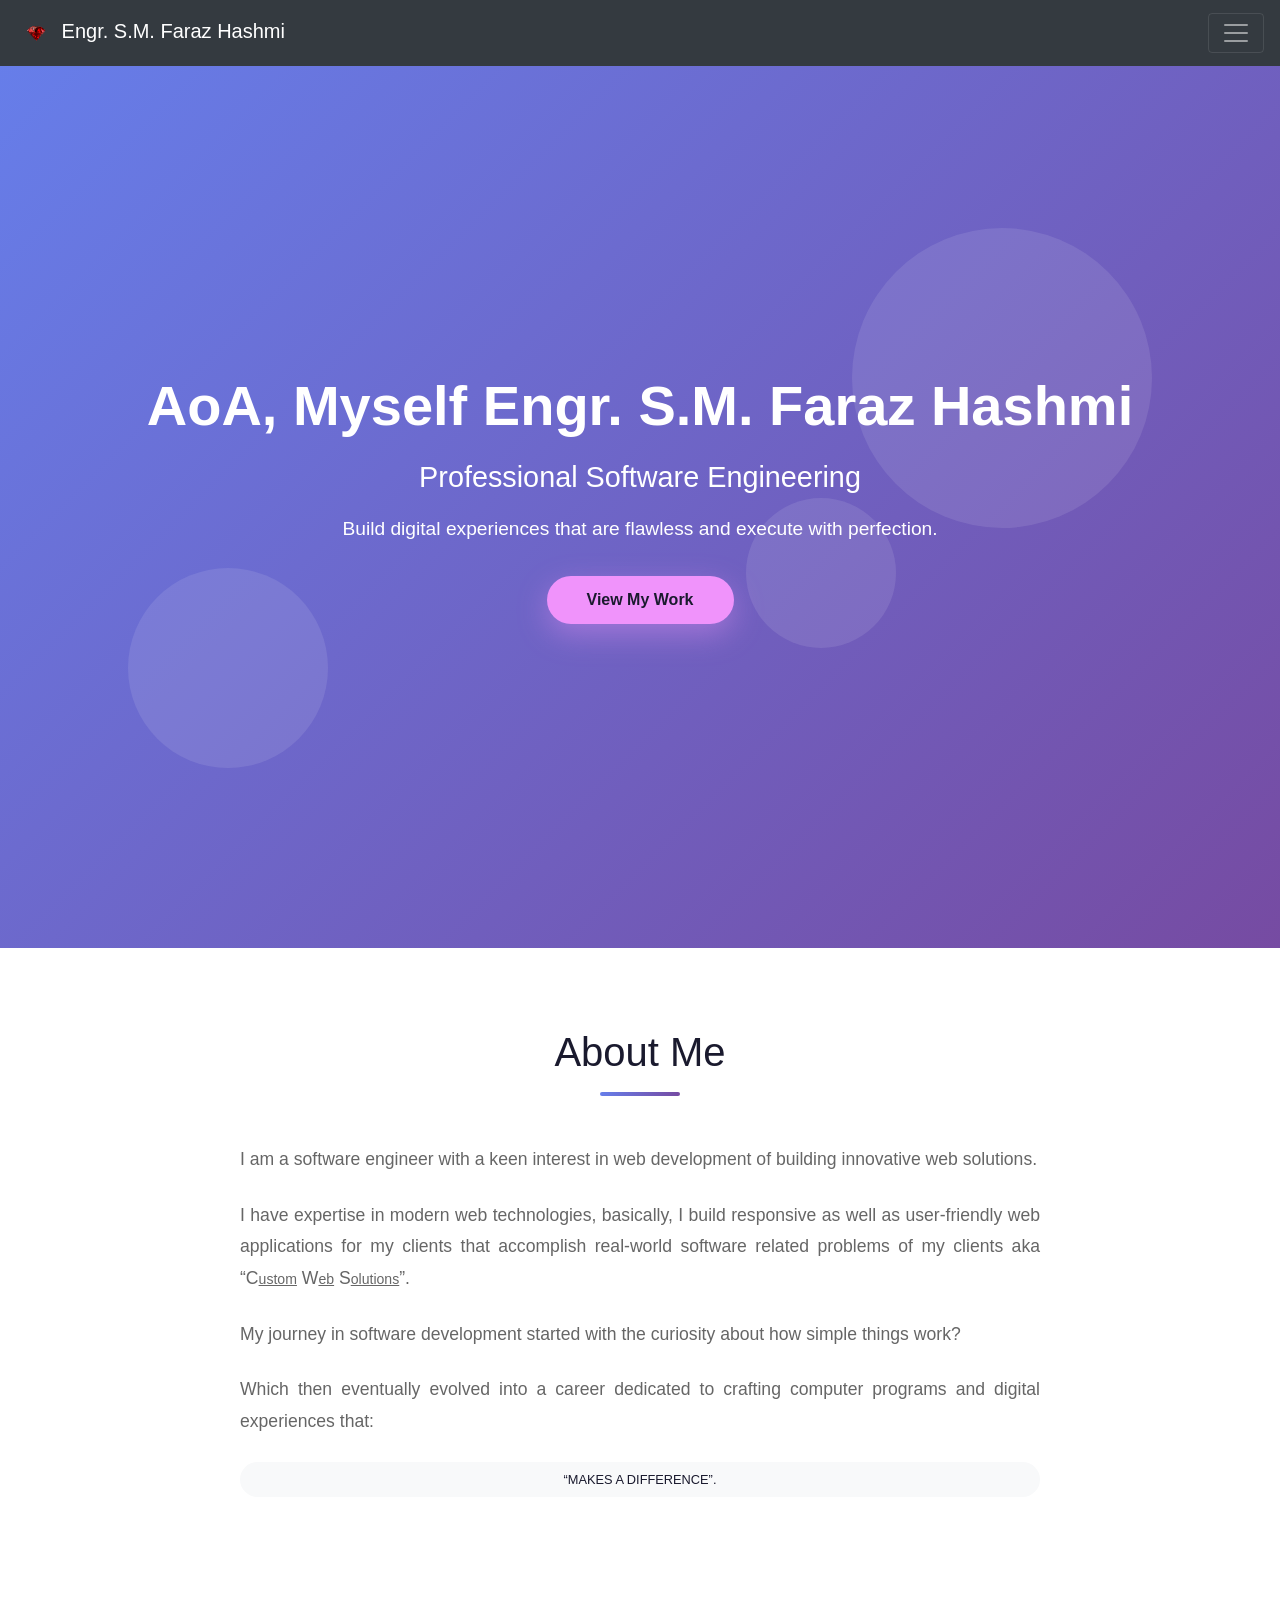
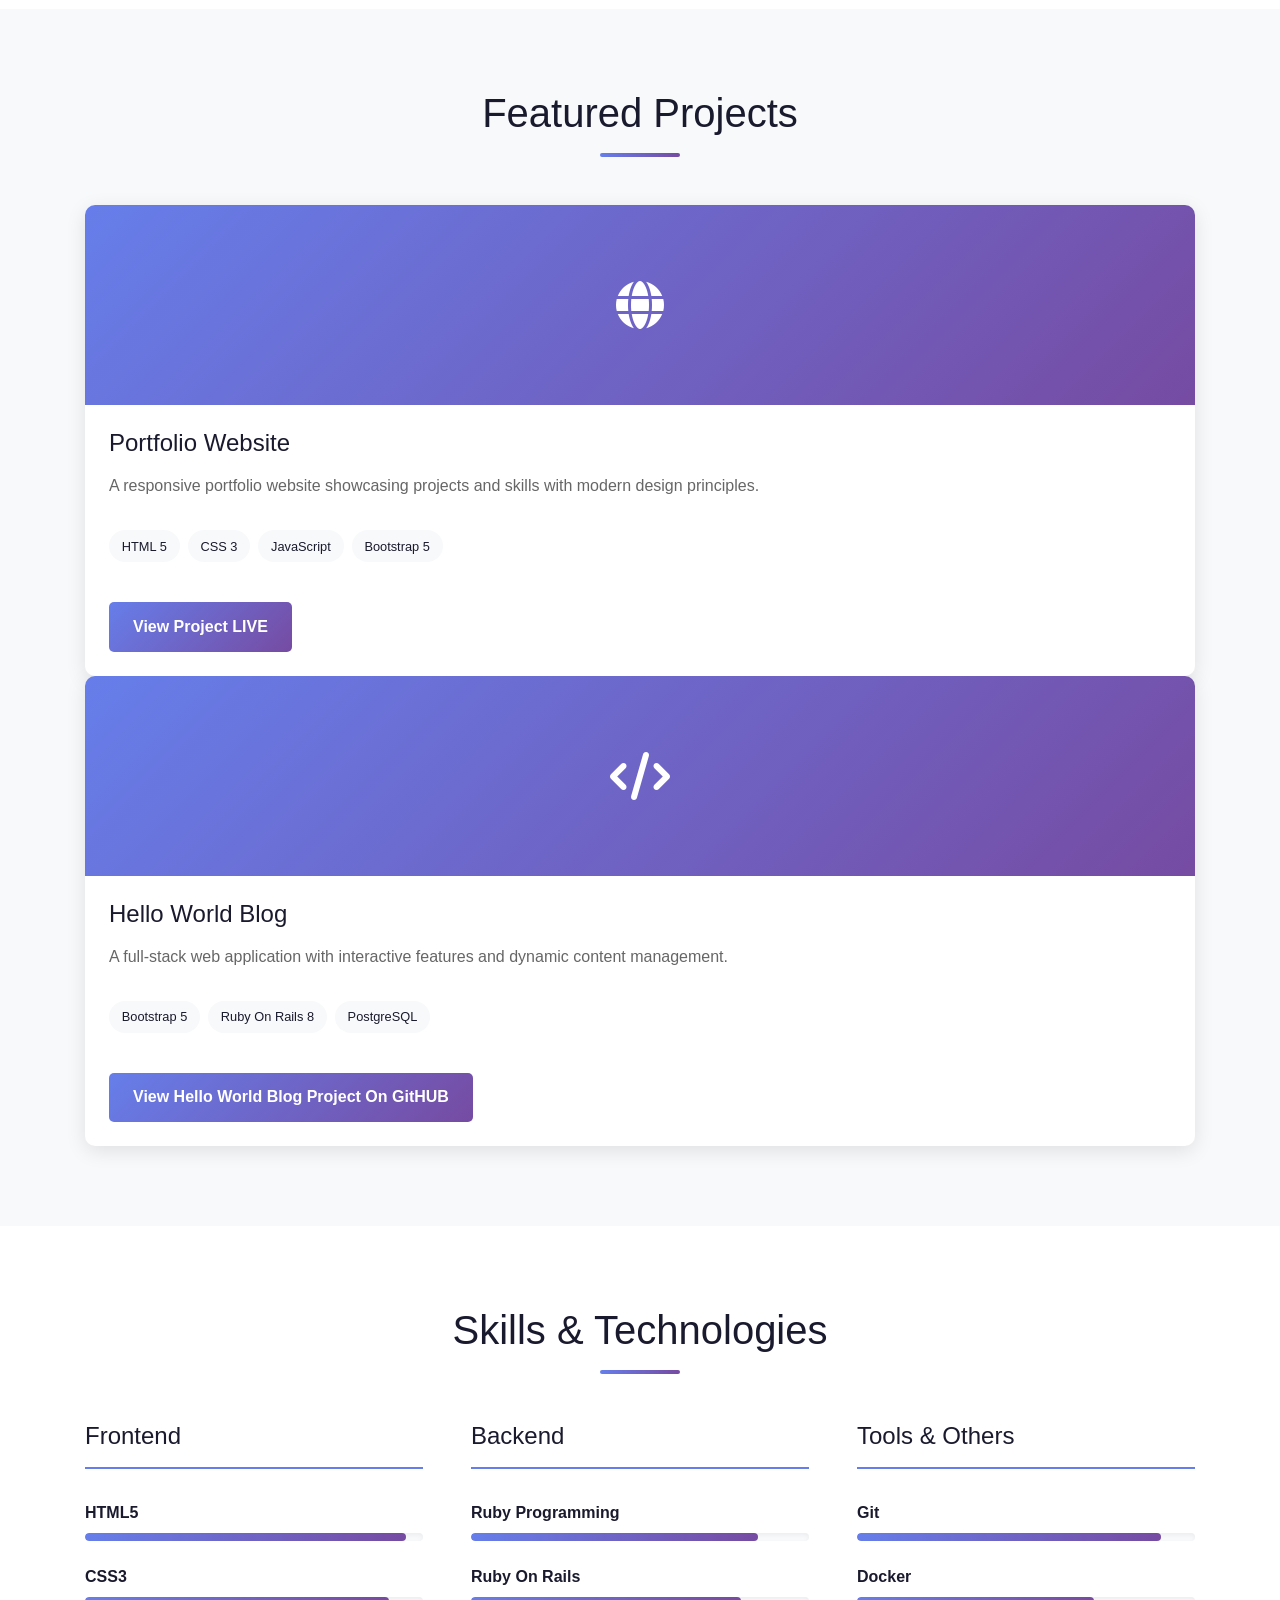
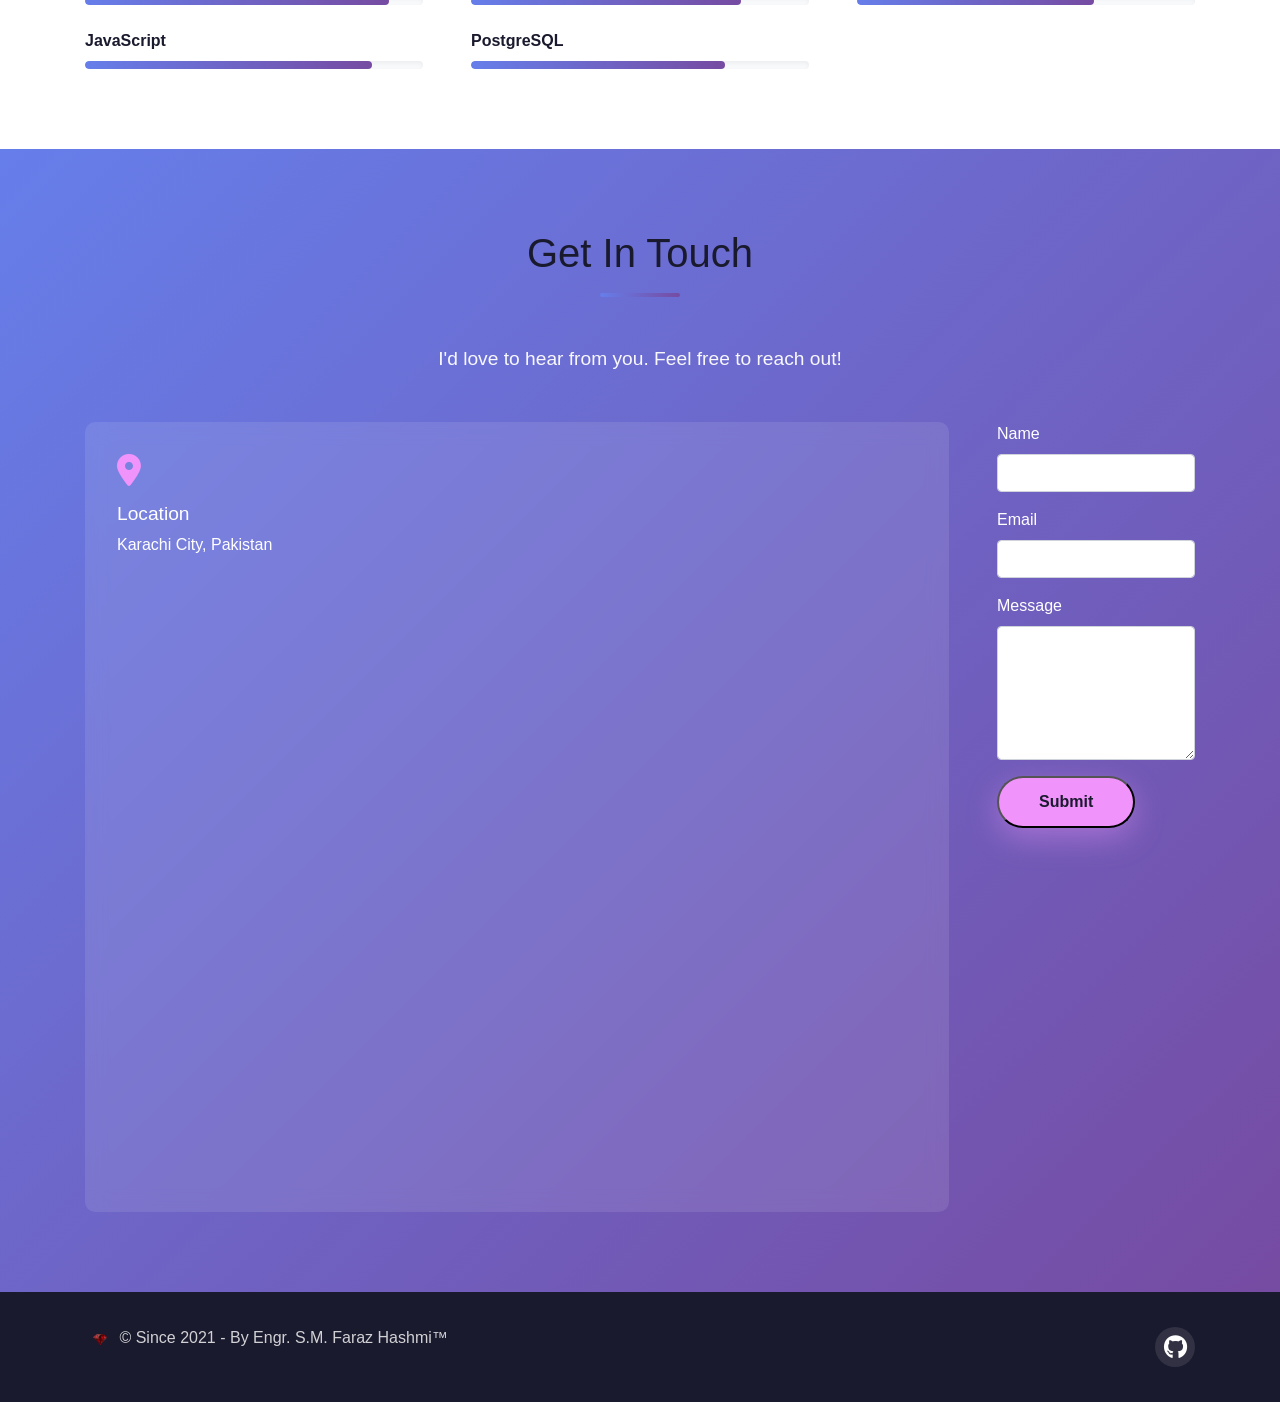
<file: index.html>
<!DOCTYPE html>
<html lang="en">
<head>
<link rel="icon" type="image/png" href="assets/img/favicon.ico" />
<meta charset="UTF-8">
<meta name="viewport" content="width=device-width, initial-scale=1.0">
<meta name="google-site-verification" content="mifE3t_e6rdY3XOj7FXu6hc9wJaZMmWQ22HNijs38Pg" />
<meta property="og:title" content="Engr. S.M. Faraz Hashmi - Professional Software Engineering" />
<meta property="og:description" content="AOA, This is my Professional portfolio with my technical experties and a project showcase." />
<meta property="og:url" content="https://engrfarazhashmi.pages.dev/" />
<meta content="Engr. S.M. Faraz Hashmi" name="author"/>
<meta name="description" content="AOA, Myself Engr. S.M. Faraz Hashmi, a Professional SE with years of experience. This is my Professional portfolio with my technical experties and a project showcase." />
<title>Engr. S.M. Faraz Hashmi - Professional Software Engineer</title>
<link rel="stylesheet" href="assets/css/styles.css">
<link rel="stylesheet" href="https://cdnjs.cloudflare.com/ajax/libs/font-awesome/6.5.1/css/all.min.css">
<link rel="stylesheet" href="https://cdn.jsdelivr.net/npm/bootstrap@4.0.0/dist/css/bootstrap.min.css" integrity="sha384-Gn5384xqQ1aoWXA+058RXPxPg6fy4IWvTNh0E263XmFcJlSAwiGgFAW/dAiS6JXm" crossorigin="anonymous"><!-- Google tag (gtag.js) -->
<script async src="https://www.googletagmanager.com/gtag/js?id=G-2KD6W65TCL"></script>
<script>
  window.dataLayer = window.dataLayer || [];
  function gtag(){dataLayer.push(arguments);}
  gtag('js', new Date());

  gtag('config', 'G-2KD6W65TCL');
</script>
<!-- Google Tag Manager -->
<script>(function(w,d,s,l,i){w[l]=w[l]||[];w[l].push({'gtm.start':
new Date().getTime(),event:'gtm.js'});var f=d.getElementsByTagName(s)[0],
j=d.createElement(s),dl=l!='dataLayer'?'&l='+l:'';j.async=true;j.src=
'https://www.googletagmanager.com/gtm.js?id='+i+dl;f.parentNode.insertBefore(j,f);
})(window,document,'script','dataLayer','GTM-NWMS3DHG');</script>
<!-- End Google Tag Manager -->
<script type="application/ld+json">
{
  "@context": "https://schema.org",
  "@graph": [
    {
      "@type": "Person",
      "@id": "https://engrfarazhashmi.pages.dev/",
      "name": "Engr. S.M. Faraz Hashmi",
      "jobTitle": "Software Engineer",
      "description": "I am Professional Software Engineer with specialization in the development of custom full-stack, responsive web solutions, and web applications. Living in the HEART of Karachi City of Country Pakistan. I build flawless, production-ready digital experiences that solve real-world technical challenges using technology such as Ruby on Rails, JavaScript, and PostgreSQL.",
      "url": "https://engrfarazhashmi.pages.dev/",
      "address": {
        "@type": "PostalAddress",
        "addressLocality": "Karachi",
        "addressRegion": "Sindh",
        "addressCountry": "PK"
      },
      "knowsAbout": [
        "Software Engineering",
        "Web Development",
        "Full-Stack Development",
        "Ruby on Rails",
        "Ruby Programming",
        "JavaScript",
        "HTML5",
        "CSS3",
        "Bootstrap 5",
        "PostgreSQL",
        "Docker",
        "Git"
      ],
      "sameAs": [
        "https://github.com/engrfarazhashmikhi/",
      ]
    },
    {
      "@type": "ProfilePage",
      "@id": "https://pages.dev#webpage",
      "url": "https://pages.dev",
      "name": "Engr. S.M. Faraz Hashmi - Professional Software Engineer Portfolio",
      "about": {
        "@id": "https://engrfarazhashmi.pages.dev/"
      },
      "mainEntity": {
        "@id": "https://engrfarazhashmi.pages.dev/"
      }
    }
  ]
}
</script>
</head>
<body class="pt-5">
  <!-- Google Tag Manager (noscript) -->
<noscript><iframe src="https://www.googletagmanager.com/ns.html?id=GTM-NWMS3DHG"
height="0" width="0" style="display:none;visibility:hidden"></iframe></noscript>
<!-- End Google Tag Manager (noscript) -->
<script src="https://code.jquery.com/jquery-3.2.1.slim.min.js" integrity="sha384-KJ3o2DKtIkvYIK3UENzmM7KCkRr/rE9/Qpg6aAZGJwFDMVNA/GpGFF93hXpG5KkN" crossorigin="anonymous"></script>
<script src="https://cdn.jsdelivr.net/npm/popper.js@1.12.9/dist/umd/popper.min.js" integrity="sha384-ApNbgh9B+Y1QKtv3Rn7W3mgPxhU9K/ScQsAP7hUibX39j7fakFPskvXusvfa0b4Q" crossorigin="anonymous"></script>
<script src="https://cdn.jsdelivr.net/npm/bootstrap@4.0.0/dist/js/bootstrap.min.js" integrity="sha384-JZR6Spejh4U02d8jOt6vLEHfe/JQGiRRSQQxSfFWpi1MquVdAyjUar5+76PVCmYl" crossorigin="anonymous"></script>
<script src="assets/js/script.js"></script>
  <main role="main">
<!-- Hero Section -->
    <header>
<section id="home" class="hero" role="banner">
<div class="hero-content">
<h1 class="hero-title">AoA, Myself Engr. S.M. Faraz Hashmi</h1>
<p class="hero-subtitle">Professional Software Engineering</p>
<p class="hero-description">Build digital experiences that are flawless and execute with perfection.
</p>
<a href="index.html#projects" class="cta-button">View My Work</a>
</div>
<div class="hero-animation">
<div class="floating-shape shape-1"></div>
<div class="floating-shape shape-2"></div>
<div class="floating-shape shape-3"></div>
</div>
</section>
<!-- Navbar Section START -->
<nav class="navbar navbar-dark bg-dark fixed-top" role="navigation">
  <a class="navbar-brand" href="index.html">
      <img src="assets/img/logo.png" alt="logo" class="navbar-logo" height="40" width="40">
      Engr. S.M. Faraz Hashmi</a>
  <button class="navbar-toggler" type="button" data-toggle="collapse" data-target="#navbarNavAltMarkup" aria-controls="navbarNavAltMarkup" aria-expanded="false" aria-label="Toggle navigation">
    <span class="navbar-toggler-icon"></span>
  </button>
  <div class="collapse navbar-collapse" id="navbarNavAltMarkup">
    <div class="navbar-nav">
      <div class="try">
      <a href="index.html#home" class="nav-link">Home</a>
      </div>
      <div class="try">
      <a href="index.html#about" class="nav-link">About</a>
      </div>
      <div class="try">
      <a href="index.html#projects" class="nav-link">Projects</a>
      </div>
      <div class="try">
      <a href="index.html#skills" class="nav-link">Skills</a>
      </div>
      <div class="try">
      <a href="index.html#contact" class="nav-link">Contact</a>
      </div>
    </div>
  </div>
</nav>
<!-- Navbar Section END -->
</header>
<!-- About Section -->
<section id="about" class="about">
<div class="container">
<h2 class="section-title">About Me</h2>
<div class="about-content">
<div class="about-text">
<p>I am a software engineer with a keen interest in web development of building innovative web solutions.</p>
<p>I have expertise in modern web technologies, basically, I build responsive as well as user-friendly web applications for my clients that accomplish real-world software related problems of my clients aka <q>C<small><u>ustom</u></small> W<small><u>eb</u></small> S<small><u>olutions</u></small></q>.</p>
<p>My journey in software development started with the curiosity about how simple things work?</p>
<p>Which then eventually evolved into a career dedicated to crafting computer programs and digital experiences that:</p>
<p class="text-center tag"><q class="">MAKES A DIFFERENCE</q>.</p>
</div>
</div>
</div>
</section>

<!-- Projects Section -->
<section id="projects" class="projects">
<div class="container">
<h2 class="section-title">Featured Projects</h2>
<div class="projects-grid">
<div class="project-card">
<div class="project-image">
<i class="fas fa-globe"></i>
</div>
<h3>Portfolio Website</h3>
<p>A responsive portfolio website showcasing projects and skills with modern design principles.</p>
<div class="project-tags">
<span class="tag">HTML 5</span>
<span class="tag">CSS 3</span>
<span class="tag">JavaScript</span>
<span class="tag">Bootstrap 5</span>
</div>
<a href="https://bit.ly/4iq2Ifh/" class="project-link" title="https://bit.ly/4iq2Ifh/">View Project LIVE</a>
</div>
</div>

<div class="project-card">
<div class="project-image">
<i class="fas fa-code"></i>
</div>
<h3>Hello World Blog</h3>
<p>A full-stack web application with interactive features and dynamic content management.</p>
<div class="project-tags">
<span class="tag">Bootstrap 5</span>
<span class="tag">Ruby On Rails 8</span>
<span class="tag">PostgreSQL</span>
</div>
<a href="https://tinyurl.com/mryzbpez/" class="project-link" title="https://tinyurl.com/mryzbpez/">View Hello World Blog Project On GitHUB</a>
</div>
</section>

<!-- Skills Section -->
<section id="skills" class="skills">
<div class="container">
<h2 class="section-title">Skills & Technologies</h2>
<div class="skills-container">
<div class="skill-category">
<h3>Frontend</h3>
<div class="skill-list">
<div class="skill-item">
<span>HTML5</span>
<div class="skill-bar">
<div class="skill-progress" style="width: 95%"></div>
</div>
</div>
<div class="skill-item">
<span>CSS3</span>
<div class="skill-bar">
<div class="skill-progress" style="width: 90%"></div>
</div>
</div>
<div class="skill-item">
<span>JavaScript</span>
<div class="skill-bar">
<div class="skill-progress" style="width: 85%"></div>
</div>
</div>
</div>
</div>

<div class="skill-category">
<h3>Backend</h3>
<div class="skill-list">
<div class="skill-item">
<span>Ruby Programming</span>
<div class="skill-bar">
<div class="skill-progress" style="width: 85%"></div>
</div>
</div>
<div class="skill-item">
<span>Ruby On Rails</span>
<div class="skill-bar">
<div class="skill-progress" style="width: 80%"></div>
</div>
</div>
<div class="skill-item">
<span>PostgreSQL</span>
<div class="skill-bar">
<div class="skill-progress" style="width: 75%"></div>
</div>
</div>
</div>
</div>

<div class="skill-category">
<h3>Tools & Others</h3>
<div class="skill-list">
<div class="skill-item">
<span>Git</span>
<div class="skill-bar">
<div class="skill-progress" style="width: 90%"></div>
</div>
</div>
<div class="skill-item">
<span>Docker</span>
<div class="skill-bar">
<div class="skill-progress" style="width: 70%"></div>
</div>
</div>
</section>

<!-- Contact Section -->
<section id="contact" class="contact">
<div class="container">
<h2 class="section-title">Get In Touch</h2>
<p class="contact-subtitle">I'd love to hear from you. Feel free to reach out!</p>
<div class="contact-content">
<div class="contact-info">
<div class="contact-item">
<i class="fas fa-map-marker-alt"></i>
<h3>Location</h3>
<p>Karachi City, Pakistan</p>
<div>
<iframe title = "HUB Location On Google MAPS" src="https://www.google.com/maps/embed?pb=!1m18!1m12!1m3!1d3618.9177704077465!2d67.16552777441501!3d24.900786343644636!2m3!1f0!2f0!3f0!3m2!1i1024!2i768!4f13.1!3m3!1m2!1s0x3eb339c72ec76665%3A0xec5d1d821453c988!2sJinnah%20International%20Airport!5e0!3m2!1sen!2s!4v1793452692610!5m2!1sen!2s" width="800" height="600" style="border:0;" allowfullscreen="" loading="lazy" referrerpolicy="strict-origin-when-cross-origin"></iframe></div>
</div>
</div>

<!-- Step 1: Add this line -->
<form action="https://api.web3forms.com/submit" method="POST">
  <input type="hidden" name="access_key" value="c6942310-2232-40ad-91b1-5b0001730727">
  <div class="mb-3">
    <label for="userName" class="form-label">Name</label>
    <input type="text" class="form-control" id="userName" name="userName">
  </div>
  <div class="mb-3">
    <label for="userEmailAddress" class="form-label">Email</label>
    <input type="email" class="form-control" id="userEmailAddress" name="userEmailAddress">
  </div>
    <div class="mb-3">
    <label for="userMessage" class="form-label">Message</label>
    <textarea id="userMessage" name="message" class="form-control" rows="5" required name="userMessage"></textarea>
  </div>
    <div class="h-captcha" data-captcha="true"></div>
    <button type="submit" class="cta-button">Submit</button>
</form>
<!-- Step 2: Add the script -->
<script src="https://web3forms.com/client/script.js" async defer></script>
</div>
</div>
</section>

<!-- Footer -->
<footer class="footer">
<div class="container">
<div class="footer-content">
  <div class="#">
    <p>
      <img src="assets/img/logo.png" class="rounded" alt="RubyStone" height="30px" width="30px"/>
      &copy; Since 2021 - By Engr. S.M. Faraz Hashmi&#8482;
    </p>
</div>
<div class="social-links">
<a href="https://github.com/engrfarazhashmikhi/" class="social-link" target="_blank" aria-label="Contact Engr. S.M. Faraz Hashmi On Github."><i class="fab fa-github"></i></a>
</div>
</div>
</div>
</footer>
</main>
</body>
</html>
</file>
<file: assets/css/styles.css>
/*==================== Global Styles ==================== */
:root {
    --primary-color: #667eea;
    --secondary-color: #764ba2;
    --accent-color: #f093fb;
    --dark-bg: #0f0f1e;
    --light-bg: #f8f9fa;
    --text-dark: #1a1a2e;
    --text-light: #ffffff;
    --text-muted: #666666;
    --border-color: #e0e0e0;
    --transition: all 0.3s ease;
}

* {
    margin: 0;
    padding: 0;
    box-sizing: border-box;
}

html {
    scroll-behavior: smooth;
}

body {
    font-family: 'Segoe UI', Tahoma, Geneva, Verdana, sans-serif;
    line-height: 1.6;
    color: var(--text-dark);
    background-color: var(--light-bg);
    overflow-x: hidden;
}

.container {
    max-width: 1200px;
    margin: 0 auto;
    padding: 0 20px;
}

/* ==================== Hero Section ==================== */
.hero {
    background: linear-gradient(135deg, var(--primary-color), var(--secondary-color));
    color: var(--text-light);
    padding: 120px 20px;
    position: relative;
    overflow: hidden;
    min-height: 100vh;
    display: flex;
    align-items: center;
    justify-content: center;
}

.hero-content {
    max-width: 1200px;
    margin: 0 auto;
    width: 100%;
    z-index: 2;
    text-align: center;
}

.hero-title {
    font-size: 3.5rem;
    font-weight: 800;
    margin-bottom: 1rem;
    animation: slideInDown 0.8s ease;
}

.hero-subtitle {
    font-size: 1.8rem;
    margin-bottom: 1rem;
    opacity: 0.95;
    animation: slideInUp 0.8s ease 0.2s both;
}

.hero-description {
    font-size: 1.2rem;
    margin-bottom: 2rem;
    opacity: 0.9;
    animation: slideInUp 0.8s ease 0.4s both;
}

.cta-button {
    display: inline-block;
    background-color: var(--accent-color);
    color: var(--text-dark);
    padding: 12px 40px;
    border-radius: 50px;
    text-decoration: none;
    font-weight: 600;
    transition: var(--transition);
    box-shadow: 0 10px 30px rgba(240, 147, 251, 0.4);
    animation: slideInUp 0.8s ease 0.6s both;
}

.cta-button:hover {
    transform: translateY(-3px);
    box-shadow: 0 15px 40px rgba(240, 147, 251, 0.6);
}

.hero-animation {
    position: absolute;
    width: 100%;
    height: 100%;
    top: 0;
    left: 0;
    z-index: 1;
}

.floating-shape {
    position: absolute;
    opacity: 0.1;
    border-radius: 50%;
}

.shape-1 {
    width: 300px;
    height: 300px;
    background: white;
    top: 20%;
    right: 10%;
    animation: float 6s ease-in-out infinite;
}

.shape-2 {
    width: 200px;
    height: 200px;
    background: white;
    bottom: 20%;
    left: 10%;
    animation: float 8s ease-in-out infinite 1s;
}

.shape-3 {
    width: 150px;
    height: 150px;
    background: white;
    top: 50%;
    right: 30%;
    animation: float 7s ease-in-out infinite 2s;
}

@keyframes float {
    0%, 100% {
        transform: translateY(0px);
    }
    50% {
        transform: translateY(-20px);
    }
}

@keyframes slideInDown {
    from {
        opacity: 0;
        transform: translateY(-30px);
    }
    to {
        opacity: 1;
        transform: translateY(0);
    }
}

@keyframes slideInUp {
    from {
        opacity: 0;
        transform: translateY(30px);
    }
    to {
        opacity: 1;
        transform: translateY(0);
    }
}

/* ==================== About Section ==================== */
.about {
    padding: 80px 20px;
    background-color: var(--text-light);
}

.section-title {
    font-size: 2.5rem;
    text-align: center;
    margin-bottom: 3rem;
    color: var(--text-dark);
    position: relative;
}

.section-title::after {
    content: '';
    display: block;
    width: 80px;
    height: 4px;
    background: linear-gradient(90deg, var(--primary-color), var(--secondary-color));
    margin: 1rem auto 0;
    border-radius: 2px;
}

.about-content {
    max-width: 800px;
    margin: 0 auto;
}

.about-text {
    font-size: 1.1rem;
    line-height: 1.8;
    color: var(--text-muted);
    margin-bottom: 2rem;
}

.about-text p {
    margin-bottom: 1.5rem;
    text-align: justify;
}

.about-stats {
    display: grid;
    grid-template-columns: repeat(auto-fit, minmax(150px, 1fr));
    gap: 2rem;
    margin-top: 3rem;
}

.stat {
    text-align: center;
    padding: 2rem;
    background: var(--light-bg);
    border-radius: 10px;
    transition: var(--transition);
}

.stat:hover {
    background: linear-gradient(135deg, var(--primary-color), var(--secondary-color));
    color: var(--text-light);
    transform: translateY(-5px);
}

.stat h3 {
    font-size: 2.5rem;
    margin-bottom: 0.5rem;
}

.stat p {
    font-size: 0.9rem;
    opacity: 0.8;
}

/* ==================== Projects Section ==================== */
.projects {
    padding: 80px 20px;
    background-color: var(--light-bg);
}

.projects-grid {
    display: grid;
    grid-template-columns: repeat(auto-fit, minmax(300px, 1fr));
    gap: 2rem;
    max-width: 1200px;
    margin: 0 auto;
}

.project-card {
    background: var(--text-light);
    border-radius: 10px;
    overflow: hidden;
    box-shadow: 0 5px 20px rgba(0, 0, 0, 0.1);
    transition: var(--transition);
    display: flex;
    flex-direction: column;
}

.project-card:hover {
    transform: translateY(-10px);
    box-shadow: 0 15px 40px rgba(102, 126, 234, 0.3);
}

.project-image {
    background: linear-gradient(135deg, var(--primary-color), var(--secondary-color));
    height: 200px;
    display: flex;
    align-items: center;
    justify-content: center;
    color: var(--text-light);
    font-size: 3rem;
}

.project-card h3 {
    padding: 1.5rem 1.5rem 0.5rem;
    font-size: 1.5rem;
    color: var(--text-dark);
}

.project-card p {
    padding: 0 1.5rem;
    color: var(--text-muted);
    flex-grow: 1;
}

.project-tags {
    padding: 1rem 1.5rem;
    display: flex;
    gap: 0.5rem;
    flex-wrap: wrap;
}

.tag {
    background-color: var(--light-bg);
    /** color: var(--primary-color); **/
    color: var(--text-dark);
    padding: 0.4rem 0.8rem;
    border-radius: 20px;
    font-size: 0.8rem;
    font-weight: 500;
}

.project-link {
    display: inline-block;
    margin: 1.5rem;
    padding: 0.8rem 1.5rem;
    background: linear-gradient(135deg, var(--primary-color), var(--secondary-color));
    color: var(--text-light);
    text-decoration: none;
    border-radius: 5px;
    font-weight: 600;
    transition: var(--transition);
    width: fit-content;
}

.project-link:hover {
    transform: translateX(5px);
}

/* ==================== Skills Section ==================== */
.skills {
    padding: 80px 20px;
    background-color: var(--text-light);
}

.skills-container {
    display: grid;
    grid-template-columns: repeat(auto-fit, minmax(300px, 1fr));
    gap: 3rem;
    max-width: 1200px;
    margin: 0 auto;
}

.skill-category h3 {
    font-size: 1.5rem;
    margin-bottom: 2rem;
    color: var(--text-dark);
    padding-bottom: 1rem;
    border-bottom: 2px solid var(--primary-color);
}

.skill-list {
    display: flex;
    flex-direction: column;
    gap: 1.5rem;
}

.skill-item {
    display: flex;
    flex-direction: column;
    gap: 0.5rem;
}

.skill-item span {
    font-weight: 600;
    color: var(--text-dark);
}

.skill-bar {
    width: 100%;
    height: 8px;
    background-color: var(--light-bg);
    border-radius: 10px;
    overflow: hidden;
    box-shadow: inset 0 2px 4px rgba(0, 0, 0, 0.05);
}

.skill-progress {
    height: 100%;
    background: linear-gradient(90deg, var(--primary-color), var(--secondary-color));
    border-radius: 10px;
    animation: animateSkill 1.5s ease-out;
}

@keyframes animateSkill {
    from {
        width: 0 !important;
    }
}

/* ==================== Contact Section ==================== */
.contact {
    padding: 80px 20px;
    background: linear-gradient(135deg, var(--primary-color), var(--secondary-color));
    color: var(--text-light);
}

.contact-subtitle {
    text-align: center;
    font-size: 1.2rem;
    margin-bottom: 3rem;
    opacity: 0.95;
}

.contact-content {
    display: grid;
    grid-template-columns: 1fr 1fr;
    gap: 3rem;
    max-width: 1200px;
    margin: 0 auto;
}

.contact-info {
    display: flex;
    flex-direction: column;
    gap: 2rem;
}

.contact-item {
    background: rgba(255, 255, 255, 0.1);
    padding: 2rem;
    border-radius: 10px;
    backdrop-filter: blur(10px);
    transition: var(--transition);
}

.contact-item:hover {
    background: rgba(255, 255, 255, 0.2);
    transform: translateX(10px);
}

.contact-item i {
    font-size: 2rem;
    margin-bottom: 1rem;
    color: var(--accent-color);
}

.contact-item h3 {
    margin-bottom: 0.5rem;
    font-size: 1.2rem;
}

.contact-item a {
    color: var(--accent-color);
    text-decoration: none;
    transition: var(--transition);
}

.contact-item a:hover {
    text-decoration: underline;
}

.contact-form {
    display: flex;
    flex-direction: column;
    gap: 1.5rem;
}

.form-group {
    display: flex;
    flex-direction: column;
}

.form-group input,
.form-group textarea {
    padding: 1rem;
    border: none;
    border-radius: 5px;
    font-family: inherit;
    font-size: 1rem;
    background-color: rgba(255, 255, 255, 0.9);
    color: var(--text-dark);
    transition: var(--transition);
}

.form-group input:focus,
.form-group textarea:focus {
    outline: none;
    background-color: var(--text-light);
    box-shadow: 0 0 10px rgba(255, 255, 255, 0.3);
}

.submit-button {
    padding: 1rem;
    background-color: var(--accent-color);
    color: var(--text-dark);
    border: none;
    border-radius: 5px;
    font-weight: 600;
    font-size: 1rem;
    cursor: pointer;
    transition: var(--transition);
}

.submit-button:hover {
    transform: translateY(-2px);
    box-shadow: 0 10px 25px rgba(240, 147, 251, 0.4);
}

/* ==================== Footer ==================== */
.footer {
    background-color: var(--text-dark);
    color: var(--text-light);
    padding: 2rem;
    text-align: center;
}

.footer-content {
    max-width: 1200px;
    margin: 0 auto;
    display: flex;
    justify-content: space-between;
    align-items: center;
    flex-wrap: wrap;
    gap: 2rem;
}

.footer-content p {
    opacity: 0.8;
}

.social-links {
    display: flex;
    gap: 1.5rem;
}

.social-link {
    color: var(--text-light);
    font-size: 1.5rem;
    transition: var(--transition);
    display: inline-flex;
    align-items: center;
    justify-content: center;
    width: 40px;
    height: 40px;
    border-radius: 50%;
    background: rgba(255, 255, 255, 0.1);
}

.social-link:hover {
    background: linear-gradient(135deg, var(--primary-color), var(--secondary-color));
    transform: translateY(-3px);
}

/* ==================== Responsive Design ==================== */
@media (max-width: 768px) {
    .hero-title {
        font-size: 2.5rem;
    }

    .hero-subtitle {
        font-size: 1.3rem;
    }

    .section-title {
        font-size: 2rem;
    }

    .contact-content {
        grid-template-columns: 1fr;
    }

    .projects-grid {
        grid-template-columns: 1fr;
    }

    .about-stats {
        grid-template-columns: 1fr;
    }

    .footer-content {
        flex-direction: column;
        text-align: center;
    }

    .hero {
        padding: 80px 20px;
        min-height: auto;
    }
}

@media (max-width: 480px) {
    .logo {
        font-size: 1.4rem;
    }

    .hero-title {
        font-size: 1.8rem;
    }

    .hero-subtitle {
        font-size: 1rem;
    }

    .hero-description {
        font-size: 0.95rem;
    }

    .section-title {
        font-size: 1.8rem;
    }

    .about,
    .projects,
    .skills,
    .contact {
        padding: 50px 20px;
    }

    .skills-container {
        grid-template-columns: 1fr;
    }
}

/* ==================== Scrollbar Styling ==================== */
::-webkit-scrollbar {
    width: 10px;
}

::-webkit-scrollbar-track {
    background: var(--light-bg);
}

::-webkit-scrollbar-thumb {
    background: linear-gradient(135deg, var(--primary-color), var(--secondary-color));
    border-radius: 10px;
}

::-webkit-scrollbar-thumb:hover {
    background: var(--secondary-color);
}
.try:hover{
    background-color: var(--primary-color);
    color: var(--text-light);
    padding: 10px 20px;
    border-radius: 5px;
    text-decoration: none;
    font-weight: 600;
    transition: var(--transition);
}
</file>
